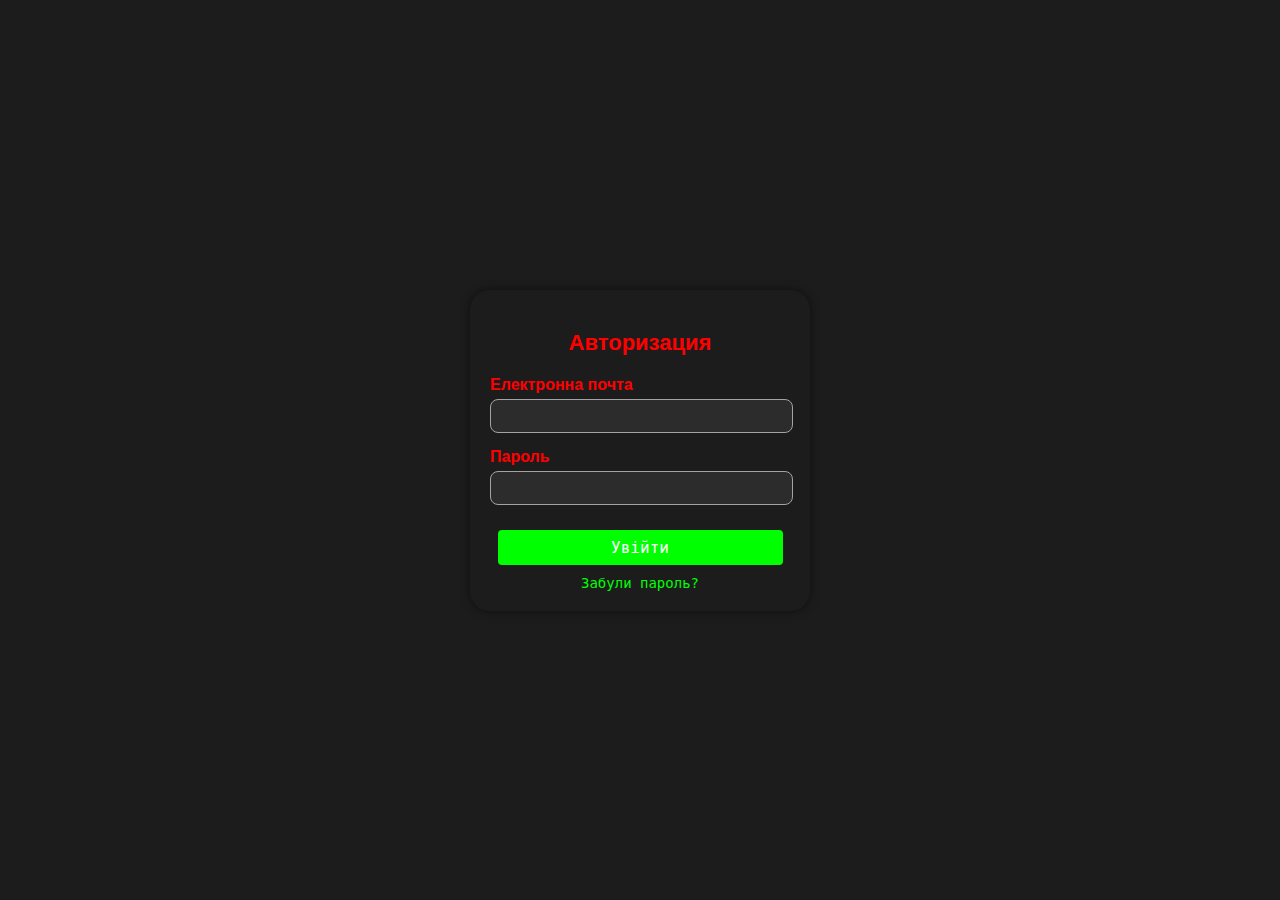
<file: index.html>
<!DOCTYPE html>
<html lang="en">
<head>
    <meta charset="UTF-8">
    <meta name="viewport" content="width=device-width, initial-scale=1.0">
    <title>Login</title>
    <link rel="stylesheet" href="style.css">
</head>
<body>
<main>
        <!--Загальний контейнер --> 
        <div class="login-container">
            <h2>Авторизация</h2>
            <!--Форма Авторизации-->
            <form method="POST">
                <div class="input-group">
                    <label for="email">Електронна почта</label>
                    <input type="email" id="email" name="email" required>
                </div>
    
                <div class="input-group">
                    <label for="password">Пароль</label>
                    <input type="password" id="password" name="password" required>
                </div>
                <button onclick="location.href='main.html'" class="login-button">Увійти</button>
            </form>
    
            <!--Посилання на відновлення паролю-->
            <a href="forgot.html" class="forgot-password">Забули пароль?</a>
        </div>
</main>
</body>
</html>
</file>
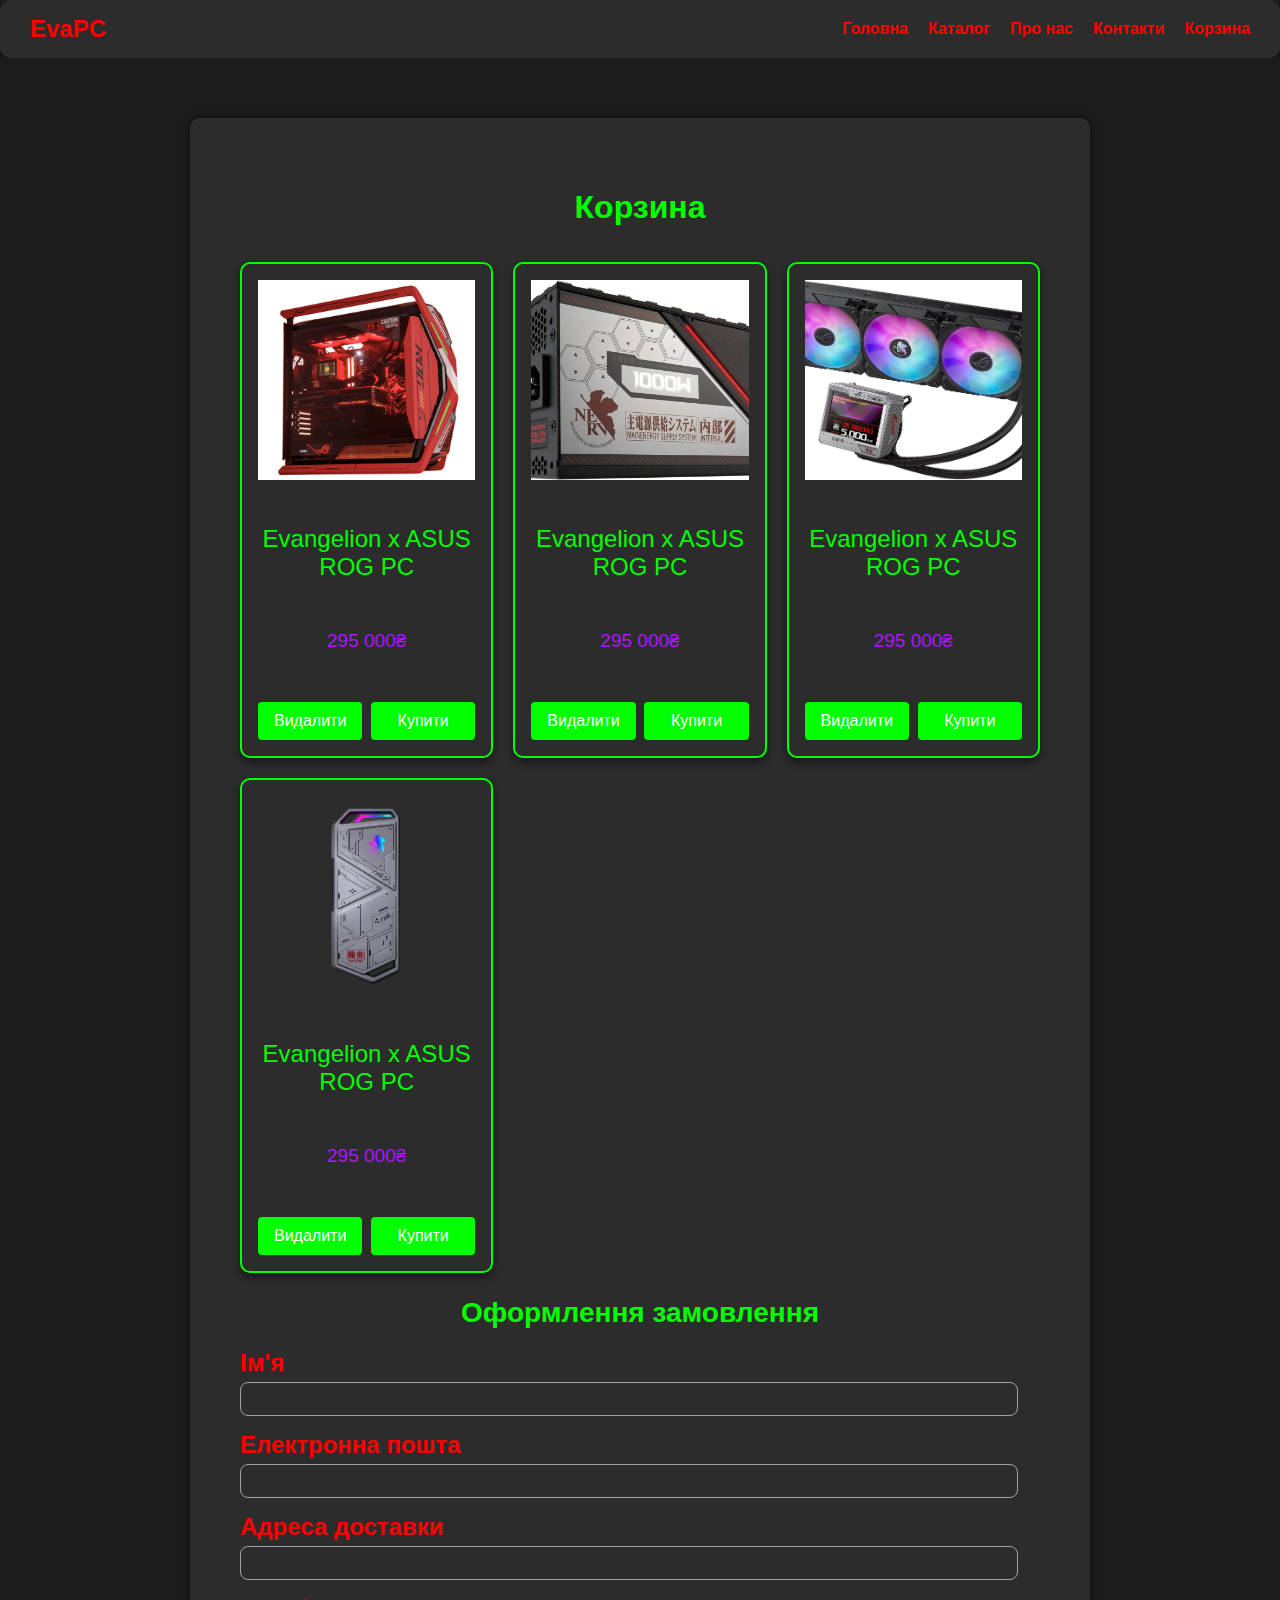
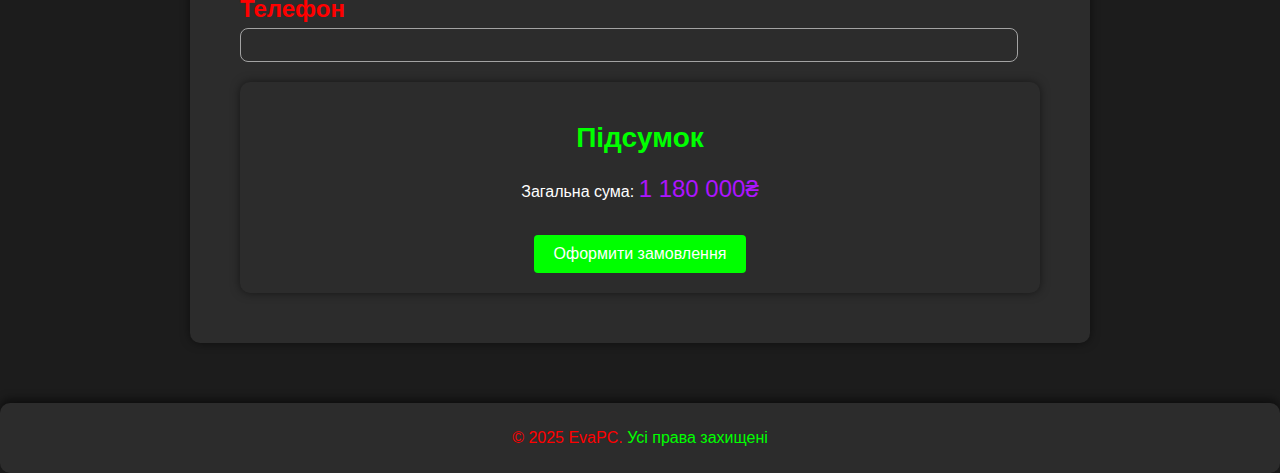
<file: basket.html>
<!DOCTYPE html>
<html lang="en">
<head>
    <meta charset="UTF-8">
    <meta name="viewport" content="width=device-width, initial-scale=1.0">
    <link rel="stylesheet" href="style.css">
    <title>Корзина</title>
</head>
<body>
    <header>
        <div class="logo">EvaPC</div>
        <nav>
            <ul>
                <li><a href="main.html">Головна</a></li>
                <li><a href="catalog.html">Каталог</a></li>
                <li><a href="#">Про нас</a></li>
                <li><a href="#">Контакти</a></li>
                <li><a href="basket.html">Корзина</a></li>
            </ul>
        </nav>
    </header>
    <main>
        <div class="section">
            <h1>Корзина</h1>
            <div class="product-grid">
                <div class="product-card">
                    <img src="images/PCEvaRedCard.jpg" alt="Product Image" width="300" height="300">
                    <a class="name" href="#">Evangelion x ASUS ROG PC</a>
                    <p class="price">295 000₴</p>
                    <div class="buttons">
                        <button class="delete-button">Видалити</button>
                        <button class="buy-button">Купити</button>
                    </div>
                </div>
                <div class="product-card">
                    <img src="images/ROGBP.jpeg" alt="Product Image" width="300" height="300">
                    <a class="name" href="#">Evangelion x ASUS ROG PC</a>
                    <p class="price">295 000₴</p>
                    <div class="buttons">
                        <button class="delete-button">Видалити</button>
                        <button class="buy-button">Купити</button>
                    </div>
                </div>
                <div class="product-card">
                    <img src="images/ROGVODA.jpg" alt="Product Image" width="300" height="300">
                    <a class="name" href="#">Evangelion x ASUS ROG PC</a>
                    <p class="price">295 000₴</p>
                    <div class="buttons">
                        <button class="delete-button">Видалити</button>
                        <button class="buy-button">Купити</button>
                    </div>
                </div>
                <div class="product-card">
                    <img src="images/ROGNAKOPITEL.png" alt="Product Image" width="300" height="300">
                    <a class="name" href="#">Evangelion x ASUS ROG PC</a>
                    <p class="price">295 000₴</p>
                    <div class="buttons">
                        <button class="delete-button">Видалити</button>
                        <button class="buy-button">Купити</button>
                    </div>
                </div>
            </div>
            <div class="order-form">
                <h2>Оформлення замовлення</h2>
                <form method="POST">
                    <div class="input-group">
                        <label for="name">Ім'я</label>
                        <input type="text" id="name" name="name" required>
                    </div>
                    <div class="input-group">
                        <label for="email">Електронна пошта</label>
                        <input type="email" id="email" name="email" required>
                    </div>
                    <div class="input-group">
                        <label for="address">Адреса доставки</label>
                        <input type="text" id="address" name="address" required>
                    </div>
                    <div class="input-group">
                        <label for="phone">Телефон</label>
                        <input type="tel" id="phone" name="phone" required>
                    </div>
                    <div class="summary">
                        <h2>Підсумок</h2>
                        <p>Загальна сума: <span class="total-price">1 180 000₴</span></p>
                        <button class="checkout-button">Оформити замовлення</button>
                    </div>
                </form>
            </div>
        </div>
    </main>
    <footer>
        <p>&copy; 2025 EvaPC. <a href="privacy.html">Усі права захищені</a></p>
    </footer>
</body>
</html>
</file>
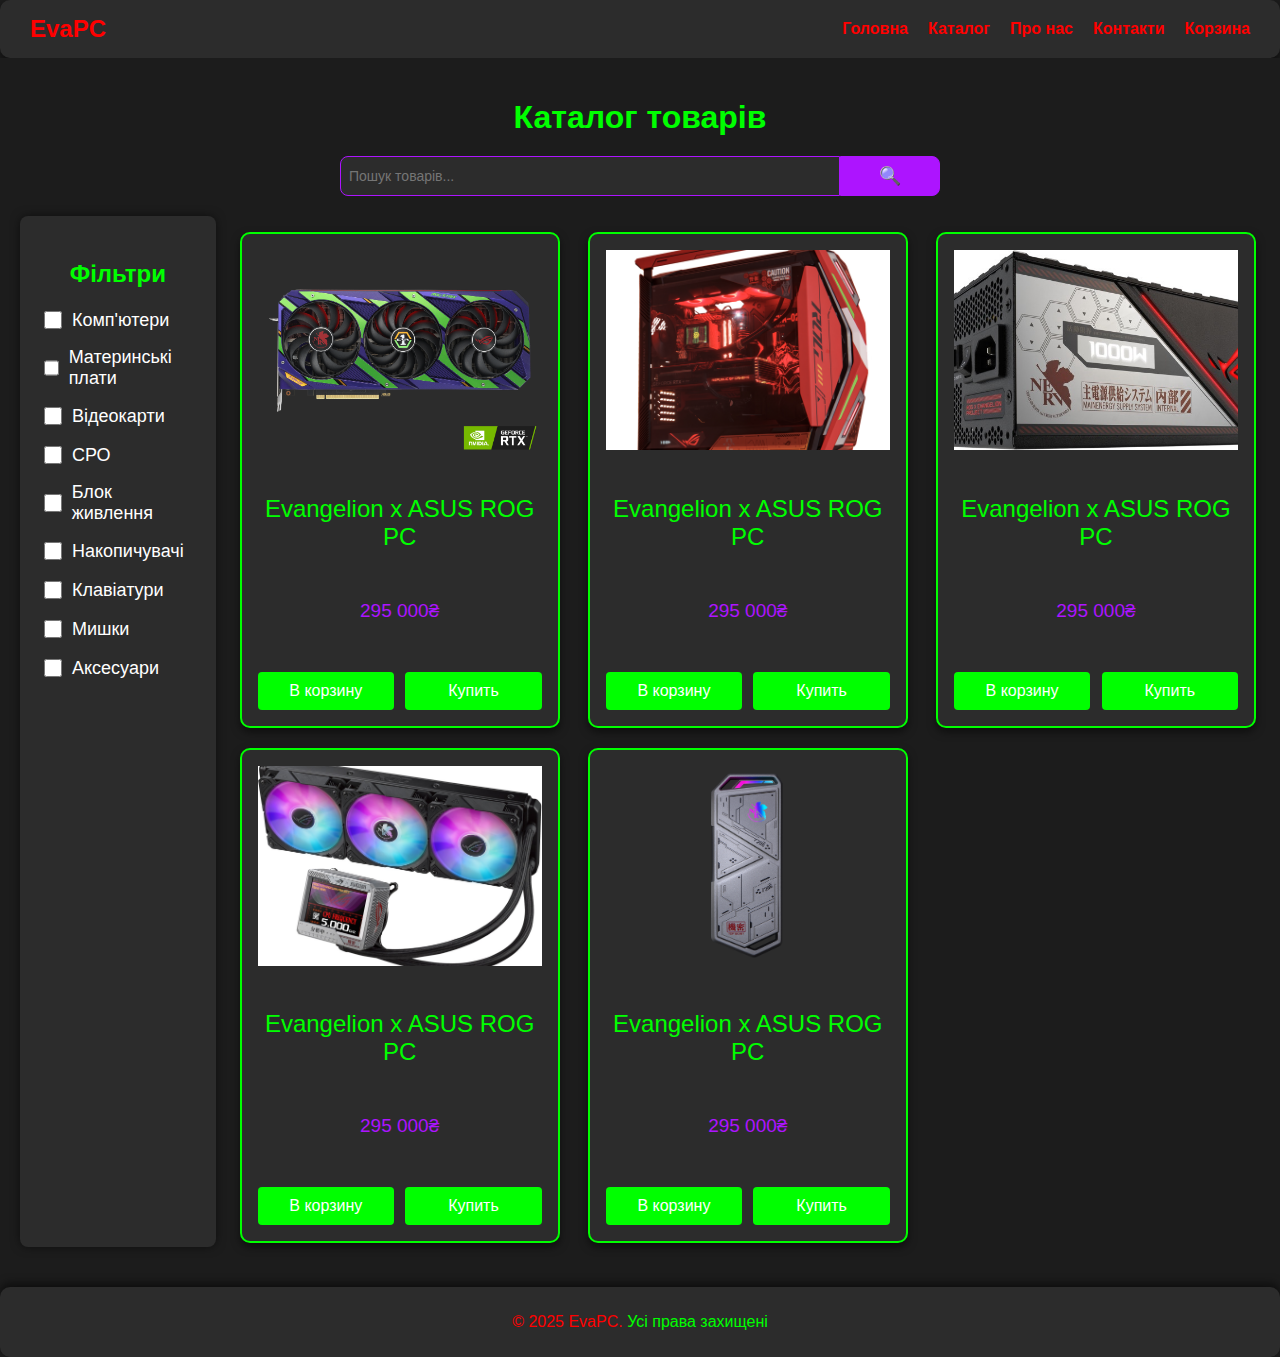
<file: catalog.html>
<!DOCTYPE html>
<html lang="en">
<head>
    <meta charset="UTF-8">
    <meta name="viewport" content="width=device-width, initial-scale=1.0">
    <link rel="stylesheet" href="style.css">
    <title>Catalog</title>
</head>
<body>
    <header>
        <div class="logo">EvaPC</div>
        <nav>
            <ul>
                <li><a href="main.html">Головна</a></li>
                <li><a href="catalog.html">Каталог</a></li>
                <li><a href="#">Про нас</a></li>
                <li><a href="#">Контакти</a></li>
                <li><a href="basket.html">Корзина</a></li>
            </ul>
        </nav>
    </header>
    <main>
        <div class="catalog">
            <h1>Каталог товарів</h1>

            <div class="searchbar">
                <input type="text" placeholder="Пошук товарів...">
                <button>🔍</button>
            </div>

            <div class="catalog-container">
                <div class="catalog-filter">
                    <h3>Фільтри</h3>
                    <label>
                        <input type="checkbox" name="category" value="computers">
                        Комп'ютери
                    </label>
                    <label>
                        <input type="checkbox" name="category" value="motherboards">
                        Материнські плати
                    </label>
                    <label>
                        <input type="checkbox" name="category" value="videocards">
                        Відеокарти
                    </label>
                    <label>
                        <input type="checkbox" name="category" value="cooling">
                        СРО
                    </label>
                    <label>
                        <input type="checkbox" name="category" value="psu">
                        Блок живлення
                    </label>
                    <label>
                        <input type="checkbox" name="category" value="storage">
                        Накопичувачі
                    </label>
                    <label>
                        <input type="checkbox" name="category" value="keyboards">
                        Клавіатури
                    </label>
                    <label>
                        <input type="checkbox" name="category" value="mice">
                        Мишки
                    </label>
                    <label>
                        <input type="checkbox" name="category" value="accessories">
                        Аксесуари
                    </label>
                </div>
                <div class="catalog-product-list">
                    <div class="product-card">
                        <img src="images/rogvideo.png" alt="Product Image" width="300" height="300">
                        <a class="name" href="#">Evangelion x ASUS ROG PC</a>
                        <p class="price">295 000₴</p>
                        <div class="buttons">
                            <button>В корзину</button>
                            <button>Купить</button>
                        </div>
                    </div>
                    <div class="product-card">
                        <img src="images/PCEvaRedCard.jpg" alt="Product Image" width="300" height="300">
                        <a class="name" href="product.html">Evangelion x ASUS ROG PC</a>
                        <p class="price">295 000₴</p>
                        <div class="buttons">
                            <button onclick="window.location.href='basket.html'">В корзину</button>
                            <button onclick="window.location.href='basket.html'">Купить</button>
                        </div>
                    </div>
                    <div class="product-card">
                        <img src="images/ROGBP.jpeg" alt="Product Image" width="300" height="300">
                        <a class="name" href="#">Evangelion x ASUS ROG PC</a>
                        <p class="price">295 000₴</p>
                        <div class="buttons">
                            <button>В корзину</button>
                            <button>Купить</button>
                        </div>
                    </div>
                    <div class="product-card">
                        <img src="images/ROGVODA.jpg" alt="Product Image" width="300" height="300">
                        <a class="name" href="#">Evangelion x ASUS ROG PC</a>
                        <p class="price">295 000₴</p>
                        <div class="buttons">
                            <button>В корзину</button>
                            <button>Купить</button>
                        </div>
                    </div>
                    <div class="product-card">
                        <img src="images/ROGNAKOPITEL.png" alt="Product Image" width="300" height="300">
                        <a class="name" href="#">Evangelion x ASUS ROG PC</a>
                        <p class="price">295 000₴</p>
                        <div class="buttons">
                            <button>В корзину</button>
                            <button>Купить</button>
                        </div>
                    </div>
                </div>
            </div>
        </div>
    </main>
    <footer>
        <p>&copy; 2025 EvaPC. <a href="privacy.html">Усі права захищені</a></p>
    </footer>
</body>
</html>
</file>
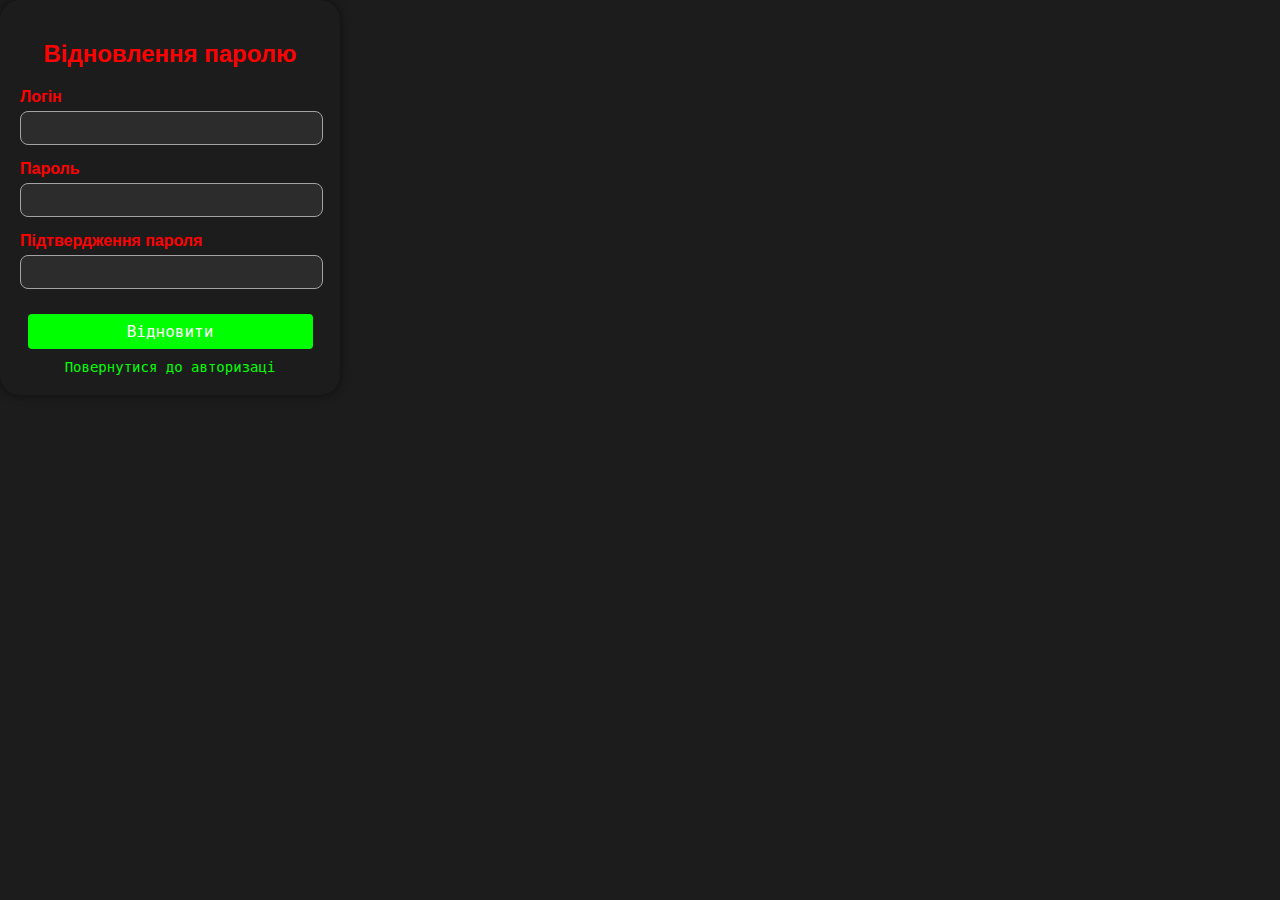
<file: forgot.html>
<!DOCTYPE html>
<html lang="en">
<head>
    <meta charset="UTF-8">
    <meta name="viewport" content="width=device-width, initial-scale=1.0">
    <title>Forgot-password</title>
    <link rel="stylesheet" href="style.css">
</head>
<body>
    <div class="login-container">
        <h2>Відновлення паролю</h2>
        <form method="POST">
            <div class="input-group">
                <label for="email">Логін</label>
                <input type="email" id="email" name="email">
            </div>

            <div class="input-group">
                <label for="password">Пароль</label>
                <input type="password" id="password" name="password">
            </div>

            <div class="input-group">
                <label for="password">Підтвердження пароля</label>
                <input type="password" id="password" name="password">
            </div>

            <button type="submit" class="login-button-forgot">Відновити</button>
        </form>

        <a href="index.html" class="forgot-password">Повернутися до авторизаці</a>
    </div>
</body>
</html>
</file>
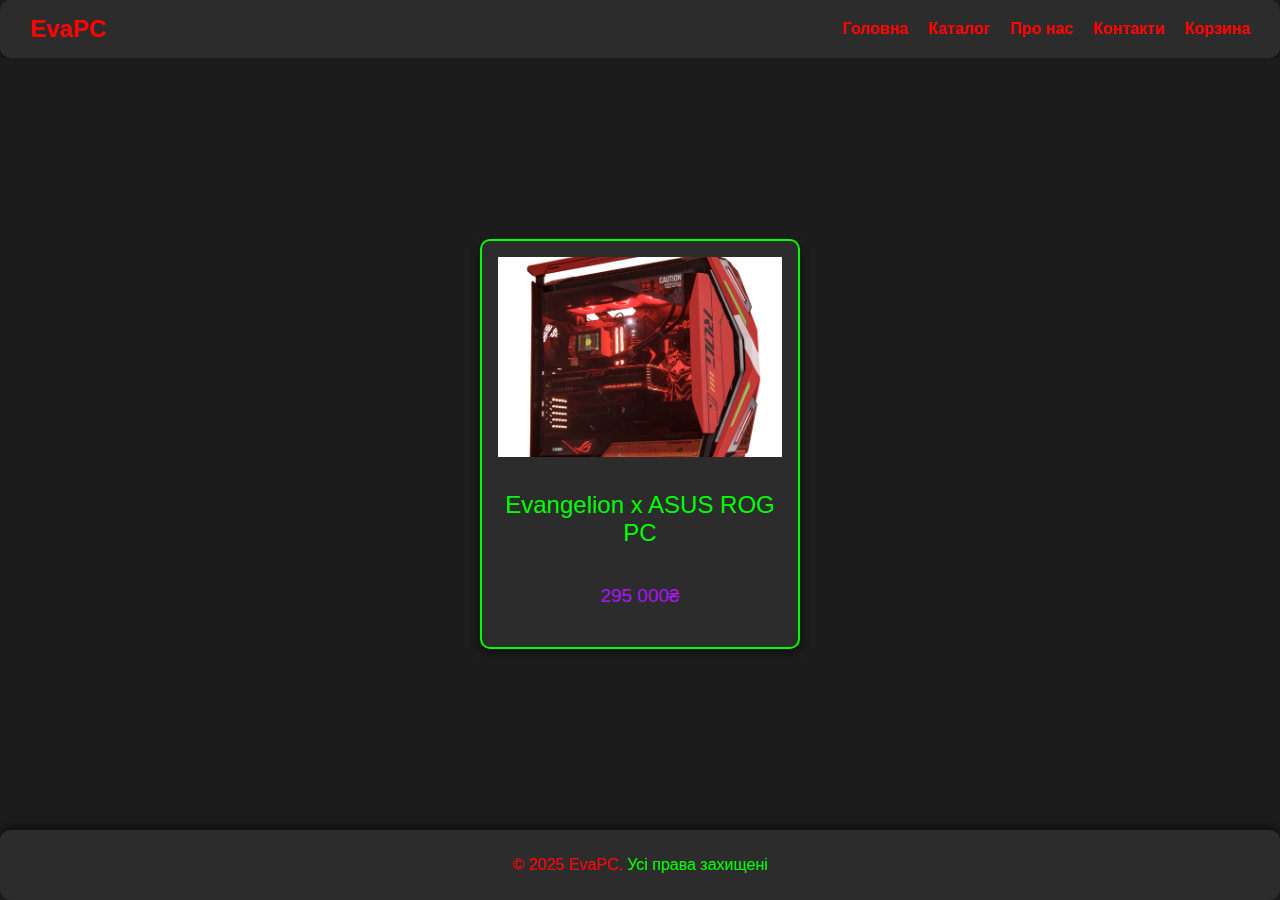
<file: main.html>
<!DOCTYPE html>
<html lang="en">
<head>
    <meta charset="UTF-8">
    <meta name="viewport" content="width=device-width, initial-scale=1.0">
    <link rel="stylesheet" href="style.css">
    <title>Main</title>
</head>
<body>
    <header>
        <div class="logo">EvaPC</div>
        <nav>
            <ul>
                <li><a href="main.html">Головна</a></li>
                <li><a href="catalog.html">Каталог</a></li>
                <li><a href="#">Про нас</a></li>
                <li><a href="#">Контакти</a></li>
                <li><a href="basket.html">Корзина</a></li>
            </ul>
        </nav>
    </header>
    <main>
        <div class="product-card">
            <img src="images/PCEvaRedCard.jpg" alt="Product Image" width="300" height="300">
            <a class="name" href="#">Evangelion x ASUS ROG PC</a>
            <p class="price">295 000₴</p>
        </div>
    </main>
    <footer>
        <p>&copy; 2025 EvaPC. <a href="privacy.html">Усі права захищені</a></p>
    </footer>
</body>
</html>
</file>
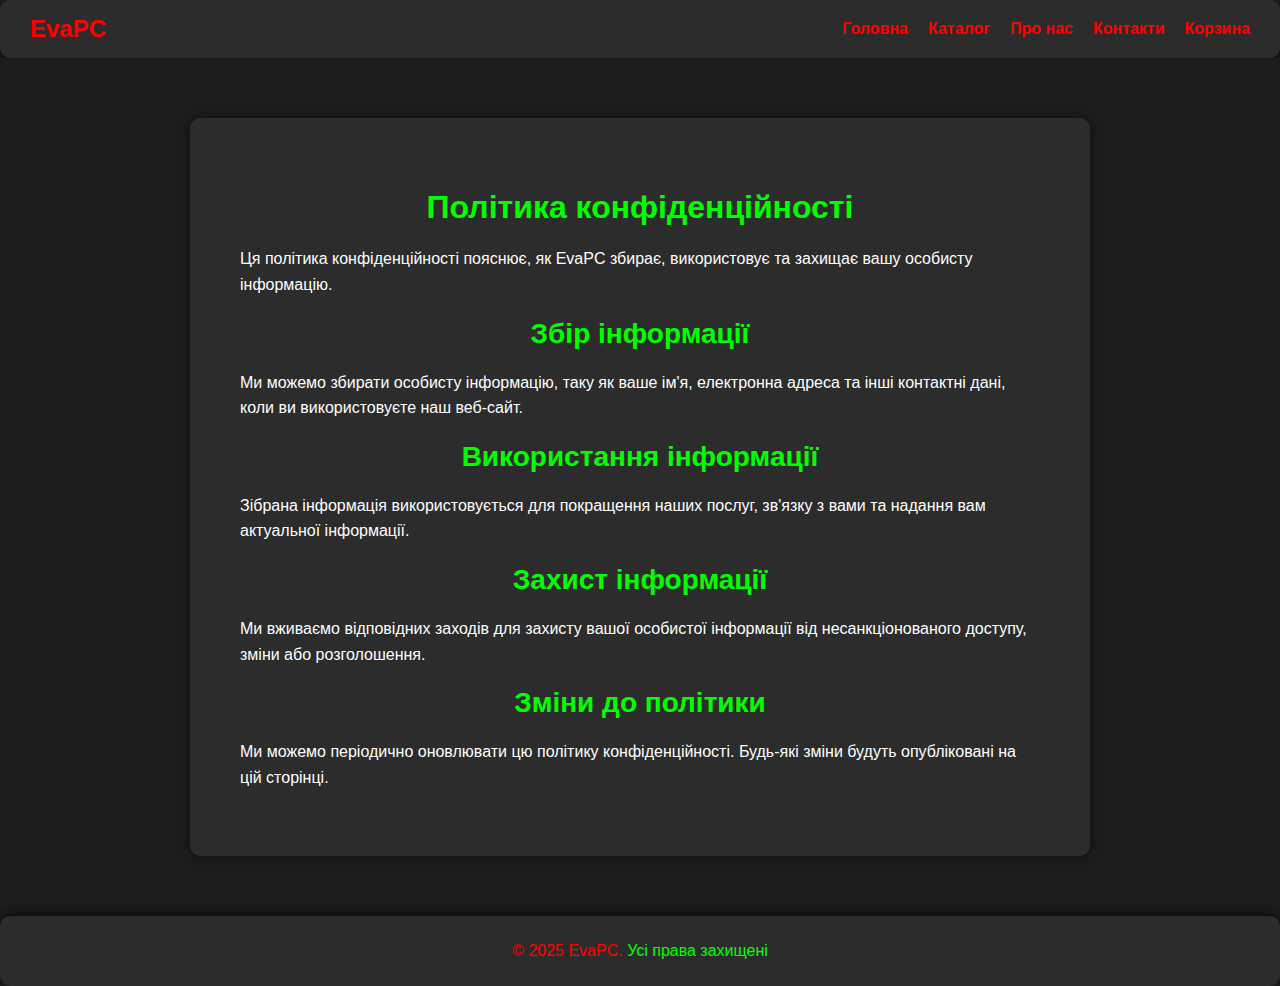
<file: privacy.html>
<!DOCTYPE html>
<html lang="en">
<head>
    <meta charset="UTF-8">
    <meta name="viewport" content="width=device-width, initial-scale=1.0">
    <link rel="stylesheet" href="style.css">
    <title>Privacy</title>
</head>
<body>
    <header>
        <div class="logo">EvaPC</div>
        <nav>
            <ul>
                <li><a href="main.html">Головна</a></li>
                <li><a href="catalog.html">Каталог</a></li>
                <li><a href="#">Про нас</a></li>
                <li><a href="#">Контакти</a></li>
                <li><a href="basket.html">Корзина</a></li>
            </ul>
        </nav>
    </header>
    <main>
        <div class="section">
            <h1>Політика конфіденційності</h1>
            <p>Ця політика конфіденційності пояснює, як EvaPC збирає, використовує та захищає вашу особисту інформацію.</p>
            <h2>Збір інформації</h2>
            <p>Ми можемо збирати особисту інформацію, таку як ваше ім'я, електронна адреса та інші контактні дані, коли ви використовуєте наш веб-сайт.</p>
            <h2>Використання інформації</h2>
            <p>Зібрана інформація використовується для покращення наших послуг, зв'язку з вами та надання вам актуальної інформації.</p>
            <h2>Захист інформації</h2>
            <p>Ми вживаємо відповідних заходів для захисту вашої особистої інформації від несанкціонованого доступу, зміни або розголошення.</p>
            <h2>Зміни до політики</h2>
            <p>Ми можемо періодично оновлювати цю політику конфіденційності. Будь-які зміни будуть опубліковані на цій сторінці.</p>
        </div>
    </main>
    <footer>
        <p>&copy; 2025 EvaPC. <a href="privacy.html">Усі права захищені</a></p>
    </footer>
</body>
</html>
</file>
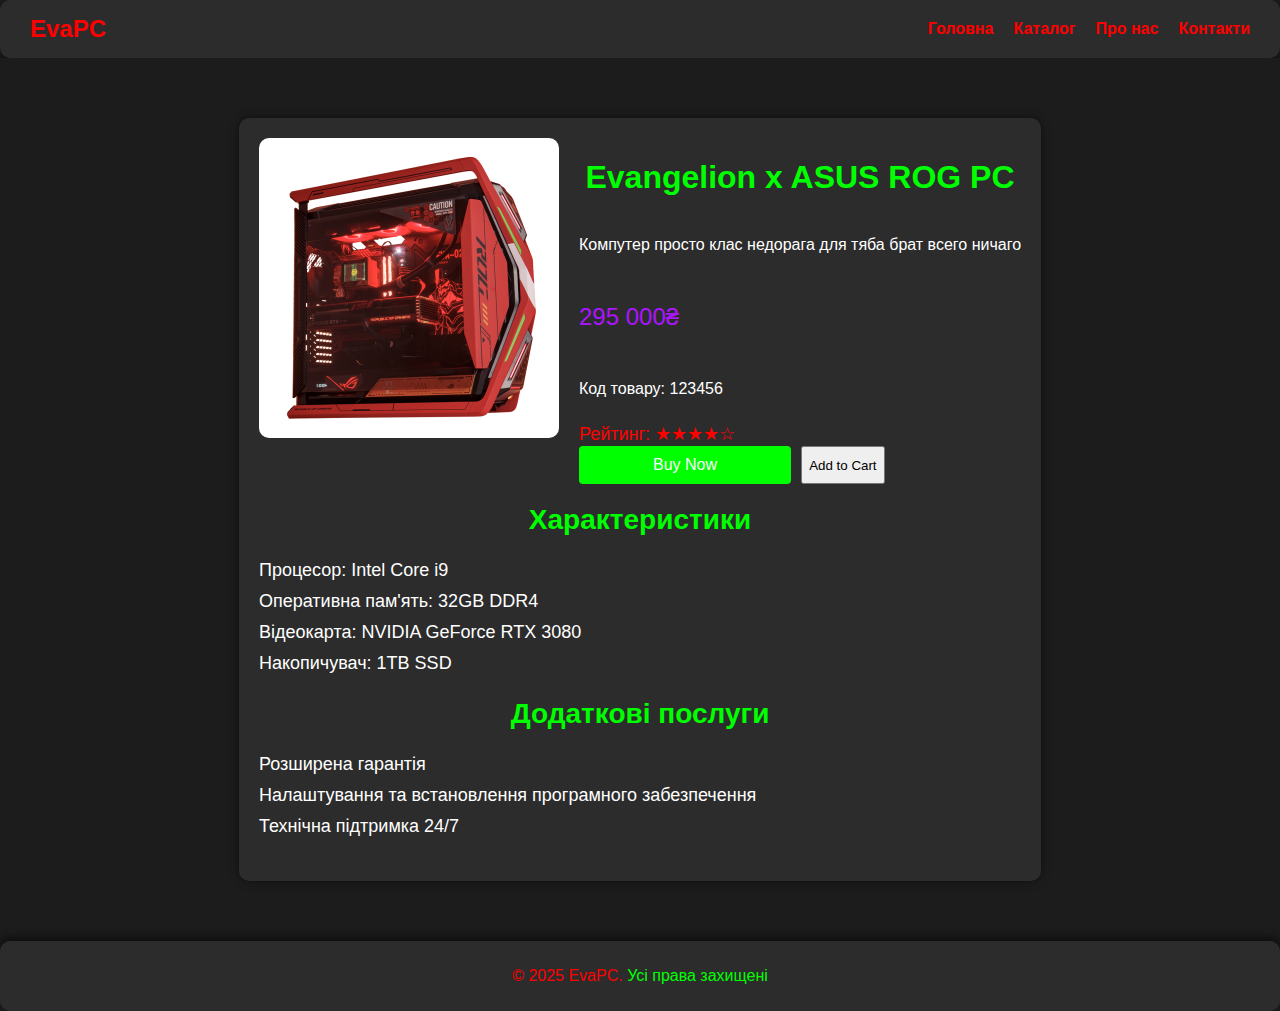
<file: product.html>
<!DOCTYPE html>
<html lang="en">
<head>
    <meta charset="UTF-8">
    <meta name="viewport" content="width=device-width, initial-scale=1.0">
    <link rel="stylesheet" href="style.css">
    <title>Product</title>
</head>
<body>
    <header>
        <div class="logo">EvaPC</div>
        <nav>
            <ul>
                <li><a href="main.html">Головна</a></li>
                <li><a href="catalog.html">Каталог</a></li>
                <li><a href="#">Про нас</a></li>
                <li><a href="#">Контакти</a></li>
            </ul>
        </nav>
    </header>
    <main>
        <div class="product-container section">
            <div class="general-information">
                <div class="general-information-image">
                    <img src="images/PCEvaRedCard.jpg" alt="Product Image">
                </div>
                <div class="general-information-bar">
                    <h1>Evangelion x ASUS ROG PC</h1>
                    <p>Компутер просто клас недорага для тяба брат всего ничаго</p>
                    <p class="price">295 000₴</p>
                    <p class="product-code">Код товару: 123456</p>
                    <div class="rating">
                        <span>Рейтинг: ★★★★☆</span>
                    </div>
                    <div class="buttons">
                        <button class="buy-button">Buy Now</button>
                        <button class="add-to-cart-button">Add to Cart</button>
                    </div>
                </div>
            </div>
            <div class="product-specifications">
                <h2>Характеристики</h2>
                <ul>
                    <li>Процесор: Intel Core i9</li>
                    <li>Оперативна пам'ять: 32GB DDR4</li>
                    <li>Відеокарта: NVIDIA GeForce RTX 3080</li>
                    <li>Накопичувач: 1TB SSD</li>
                </ul>
            </div>
            <div class="additional-services">
                <h2>Додаткові послуги</h2>
                <ul>
                    <li>Розширена гарантія</li>
                    <li>Налаштування та встановлення програмного забезпечення</li>
                    <li>Технічна підтримка 24/7</li>
                </ul>
            </div>
        </div>
    </main>
    <footer>
        <p>&copy; 2025 EvaPC. <a href="privacy.html">Усі права захищені</a></p>
    </footer>
</body>
</html>
</file>
<file: style.css>
body { 
    font-family: Arial, sans-serif;
    background-color: #1c1c1c; 
    color: #ffffff; 
    margin: 0;
    padding: 0;
    display: flex;
    flex-direction: column;
    min-height: 100vh;
}

header {
    background-color: #2c2c2c;
    color: #ff0000; 
    display: flex;
    align-items: center;
    justify-content: space-between;
    padding: 15px 30px;
    border-radius: 10px;
    box-shadow: 0 4px 8px rgba(0, 0, 0, 0.5);
}

header .logo {
    font-size: 24px;
    font-weight: bold;
    color: #ff0000; 
}

nav ul {
    list-style: none;
    margin: 0;
    padding: 0;
    display: flex;
}

nav ul li {
    margin-left: 20px;
}

nav ul li a {
    text-decoration: none;
    color: #ff0000; 
    font-weight: bold;
    transition: 0.3s;
}

nav ul li a:hover {
    text-decoration: underline;
    color: #ad14ff;
}

main {
    flex: 1;
    display: flex;
    flex-direction: column;
    align-items: center;
    justify-content: center;
    background-color: #1c1c1c;
    padding: 20px;
}

main h1 {
    font-size: 32px;
    margin-bottom: 20px;
    color: #00ff00; 
    text-align: center;
}

main h2 {
    font-size: 22px;
    margin-top: 20px;
    color: #ff0000; 
}

main p {
    font-size: 16px;
    line-height: 1.6;
    color: #ffffff; 
}

.section {
    background-color: #2c2c2c; 
    color: #ffffff; 
    padding: 50px;
    border-radius: 10px;
    box-shadow: 0 0 10px rgba(0, 0, 0, 0.5);
    max-width: 800px;
    margin: 40px auto;
    font-family: Arial, sans-serif;
    font-size: 24px;
}

.section h1, .section h2 {
    color: #00ff00; 
    text-align: center;
}

.section h1 {
    font-size: 32px;
    margin-bottom: 20px;
}

.section h2 {
    font-size: 28px;
    margin-bottom: 20px;
}

footer {
    background-color: #2c2c2c; 
    color: #ff0000; 
    text-align: center;
    padding: 10px;
    border-radius: 10px;
    box-shadow: 0 -4px 8px rgba(0, 0, 0, 0.5);
    margin-top: auto;
}

footer a {
    color: #00ff00; 
    text-decoration: none;
    transition: 0.3s;
}

footer a:hover {
    text-decoration: underline;
    color: #ad14ff;
}

.login-container {
    background-color: #1c1c1c; 
    text-align: center;
    width: 300px;
    border-radius: 20px;
    box-shadow: 0 0 10px rgba(0, 0, 0, 0.5);
    padding: 20px; 
}

.login-container h2 {
    margin-bottom: 20px;
    color: #ff0000;
}

.input-group {
    margin-bottom: 15px;
    text-align: left;
}

.input-group label {
    margin-bottom: 5px;
    display: block;
    font-weight: bold;
    color: #ff0000; 
}

.input-group input {
    padding: 8px;
    border: 1px solid #a3a3a3;
    border-radius: 8px;
    font-size: 14px;
    width: 95%;
    background-color: #2c2c2c; 
    color: #ffffff; 
}

.login-button, .login-button-forgot {
    background-color: #00ff00;
    border: none;
    width: 95%;
    font-size: 16px;
    border-radius: 4px;
    padding: 8px;
    color: white;
    cursor: pointer;
    transition: 0.3s;
    margin-top: 10px;
    font-family: monospace;
}

.login-button:hover, .login-button-forgot:hover {
    background-color: #228b22;
}

.forgot-password {
    font-family: monospace;
    display: block;
    margin-top: 10px;
    font-size: 14px;
    color: #00ff00; 
    text-decoration: none;
}

.forgot-password:hover {
    text-decoration: underline;
}

.product-card {
    border: 2px solid #00ff00; 
    padding: 16px;
    text-align: center;
    margin: 16px auto;
    width: 100%;
    max-width: 320px;
    background-color: #2c2c2c;
    box-shadow: 0 4px 8px rgba(0, 0, 0, 0.5);
    color: #fff;
    border-radius: 10px;
    transition: transform 0.3s;
    display: flex;
    flex-direction: column;
    justify-content: space-between;
    height: 100%;
}

.product-card:hover {
    transform: none;
}

.product-card img {
    width: 100%;
    height: 200px;
    object-fit: cover; 
    margin-bottom: 16px;
}

.product-card a.name {
    font-size: 24px;
    margin: 16px 0;
    color: #00ff00;
    text-decoration: none;
    display: block;
    height: 60px;
    display: flex;
    align-items: center;
    justify-content: center;
    text-align: center;
}

.product-card a:hover {
    text-decoration: underline;
}

.product-card p.price {
    font-size: 19px;
    color: #ad14ff;
    margin-top: 16px;
}

.product-card .buttons {
    display: flex;
    justify-content: space-between;
    margin-top: 16px;
}

.product-card .buttons button {
    background-color: #00ff00;
    border: none;
    padding: 10px;
    color: white;
    cursor: pointer;
    transition: 0.3s;
    font-size: 16px;
    border-radius: 4px;
    width: 48%;
}

.product-card .buttons button:hover {
    background-color: #228b22;
}

.catalog h1 {
    font-size: 32px;
    margin-bottom: 20px;
    color: #00ff00; 
    text-align: center;
}

.searchbar {
    width: 100%;
    max-width: 600px;
    margin: 0 auto 20px;
    display: flex;
}

.searchbar input {
    width: 100%;
    padding: 8px;
    border: 1px solid #ad14ff;
    border-radius: 8px 0 0 8px;
    font-size: 14px;
    background-color: #2c2c2c; 
    color: #ffffff; 
}

.searchbar button {
    padding: 8px;
    border: 1px solid #ad14ff;
    border-radius: 0 8px 8px 0;
    background-color: #ad14ff;
    cursor: pointer;
    font-size: 18px;
    width: 20%;
    transition: 0.3s;
}

.searchbar button:hover {
    background-color: #9916e0;
    border: 1px solid #9916e0;
}

.catalog-container {
    display: flex;
    gap: 20px;
    justify-content: flex-start;
    width: 100%;
}

.catalog-filter {
    max-width: 250px;
    background-color: #2c2c2c;
    padding: 20px;
    border-radius: 8px;
    box-shadow: 0 0 10px rgba(0, 0, 0, 0.5);
    margin-bottom: 20px;
}

.catalog-filter h3 {
    margin-bottom: 20px;
    color: #00ff00;
    text-align: center;
    font-size: 24px;
}

.catalog-filter label {
    display: flex;
    align-items: center;
    margin-bottom: 15px;
    color: #ffffff;
    cursor: pointer;
    font-size: 18px;
}

.catalog-filter input {
    margin-right: 10px;
    width: 18px;
    height: 18px;
    cursor: pointer;
}

.catalog-product-list, .product-grid {
    display: grid;
    grid-template-columns: repeat(3, 1fr);
    gap: 20px;
    width: 100%;
    align-items: start;
    margin-bottom: 20px;
    padding-bottom: 20px;
}

.catalog-product-list {
    margin-bottom: 20px;
}

.product-card {
    border: 2px solid #00ff00;
    padding: 16px;
    text-align: center;
    width: 100%;
    background-color: #2c2c2c;
    box-shadow: 0 4px 8px rgba(0, 0, 0, 0.5);
    color: #fff;
    border-radius: 10px;
    transition: transform 0.3s;
    display: flex;
    flex-direction: column;
    justify-content: space-between;
    height: 100%;
    box-sizing: border-box;
}

.summary {
    background-color: #2c2c2c;
    color: #ffffff;
    padding: 20px;
    border-radius: 10px;
    box-shadow: 0 0 10px rgba(0, 0, 0, 0.5);
    text-align: center;
    margin-top: 20px;
}

.summary h2 {
    color: #00ff00;
    margin-bottom: 10px;
}

.summary .total-price {
    font-size: 24px;
    color: #ad14ff;
}

.checkout-button {
    background-color: #00ff00;
    border: none;
    padding: 10px 20px;
    color: white;
    cursor: pointer;
    transition: 0.3s;
    font-size: 16px;
    border-radius: 4px;
    margin-top: 10px;
}

.checkout-button:hover {
    background-color: #228b22;
}

.delete-button {
    background-color: #ff0000;
    border: none;
    padding: 10px;
    color: white;
    cursor: pointer;
    transition: 0.3s;
    font-size: 16px;
    border-radius: 4px;
    width: 48%;
}

.delete-button:hover {
    background-color: #b22222;
}

.buy-button {
    background-color: #00ff00;
    border: none;
    padding: 10px;
    color: white;
    cursor: pointer;
    transition: 0.3s;
    font-size: 16px;
    border-radius: 4px;
    width: 48%;
}

.buy-button:hover {
    background-color: #228b22;
}

.product-container {
    background-color: #2c2c2c;
    color: #ffffff;
    padding: 20px;
    border-radius: 10px;
    box-shadow: 0 0 10px rgba(0, 0, 0, 0.5);
    max-width: 800px;
    margin: 40px auto;
}

.general-information {
    display: flex;
    flex-direction: row;
    gap: 20px;
}

.general-information-image img {
    width: 300px;
    height: auto;
    border-radius: 10px;
}

.general-information-bar {
    display: flex;
    flex-direction: column;
    justify-content: space-between;
}

.general-information-bar .price {
    font-size: 24px;
    color: #ad14ff;
}

.general-information-bar .product-code {
    font-size: 16px;
    color: #ffffff;
}

.general-information-bar .rating span {
    font-size: 18px;
    color: #ff0000;
}

.general-information-bar .buttons {
    display: flex;
    gap: 10px;
}

.product-specifications, .additional-services {
    margin-top: 20px;
}

.product-specifications h2, .additional-services h2 {
    color: #00ff00;
}

.product-specifications ul, .additional-services ul {
    list-style: none;
    padding: 0;
}

.product-specifications ul li, .additional-services ul li {
    font-size: 18px;
    margin-bottom: 10px;
}
</file>
